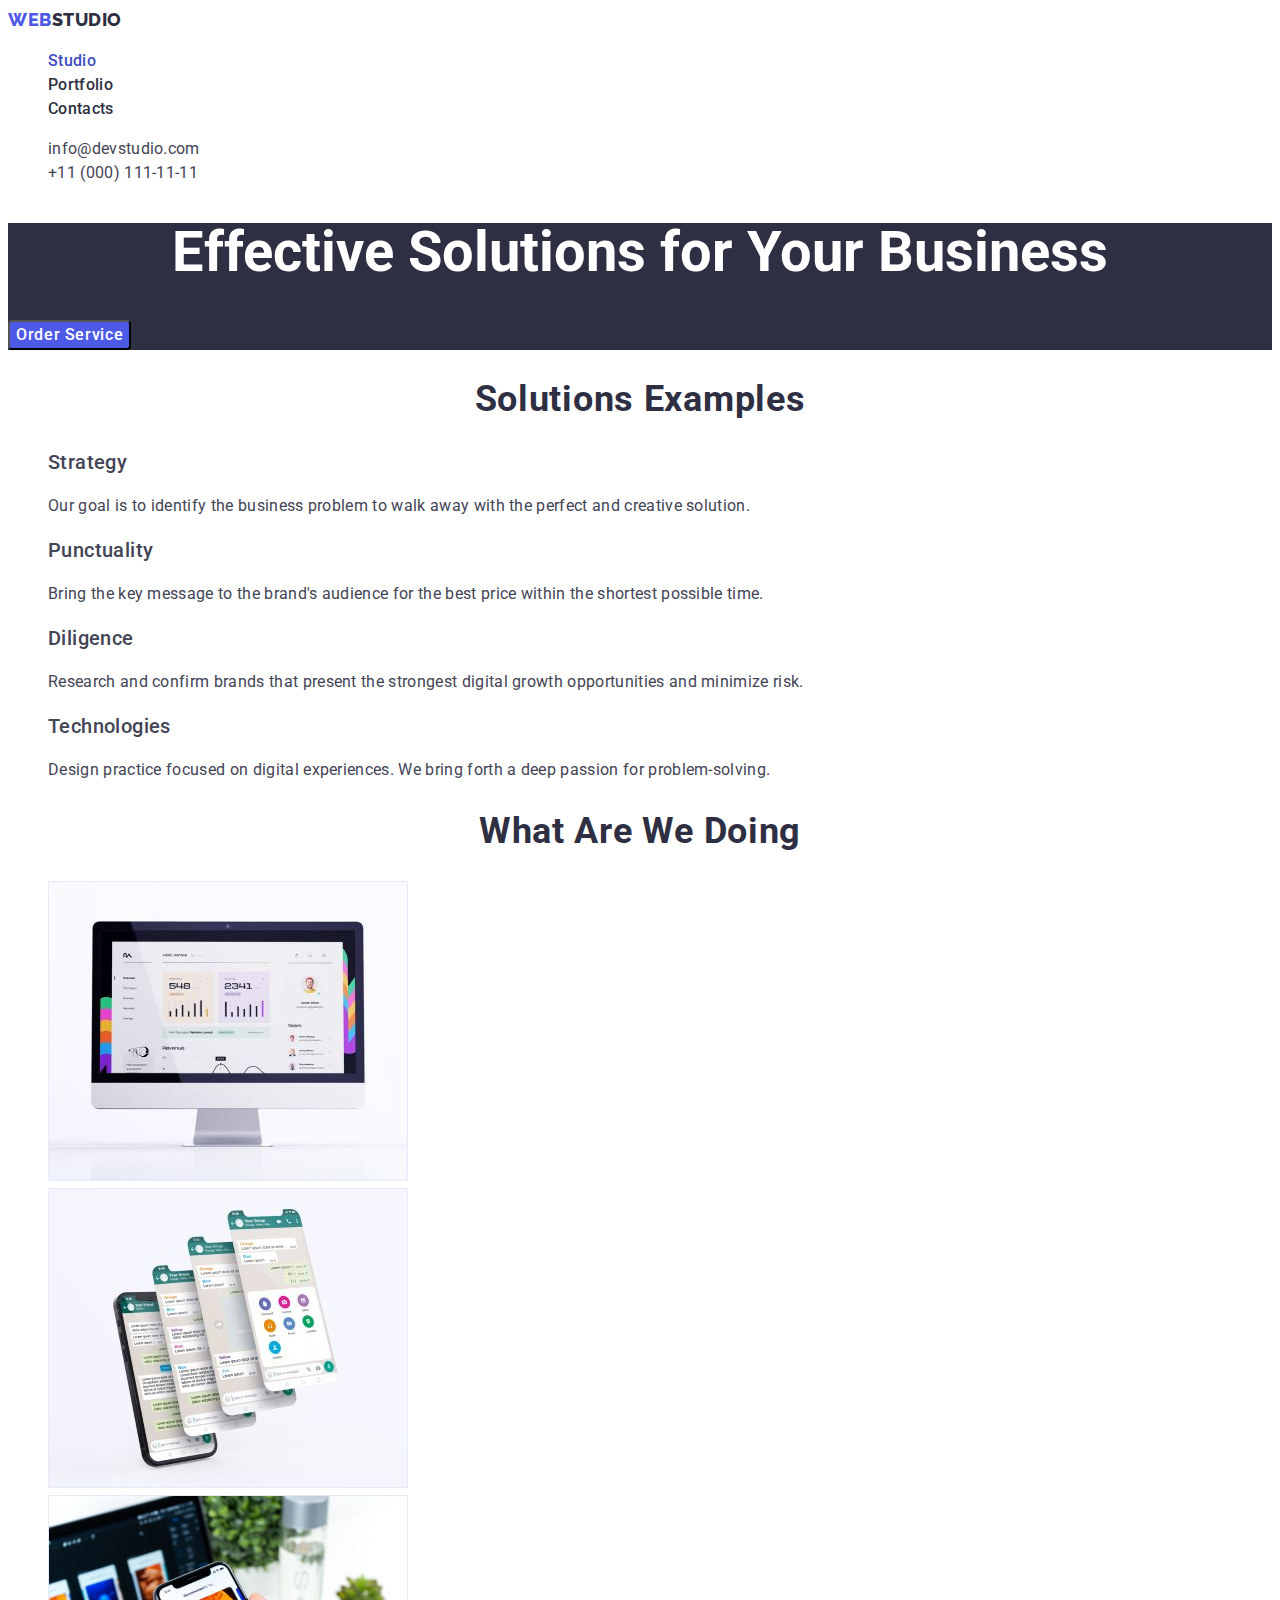
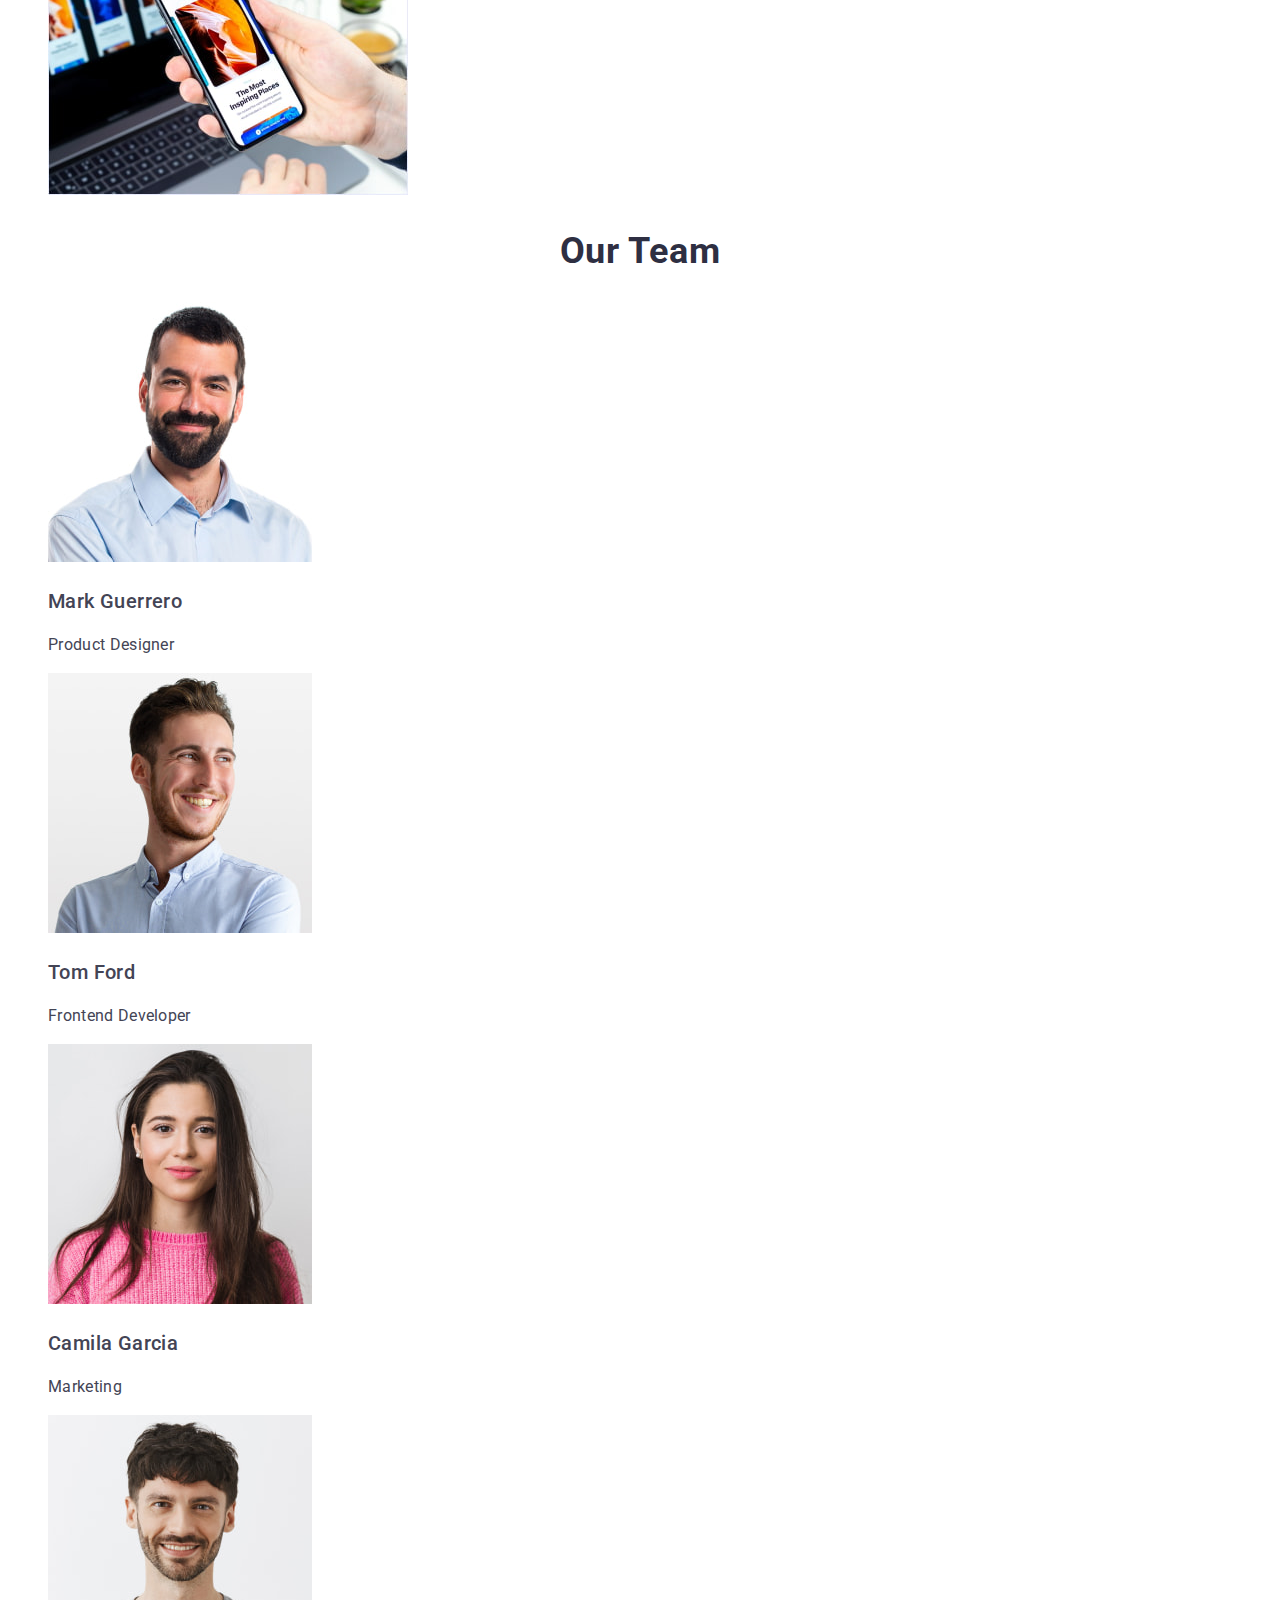
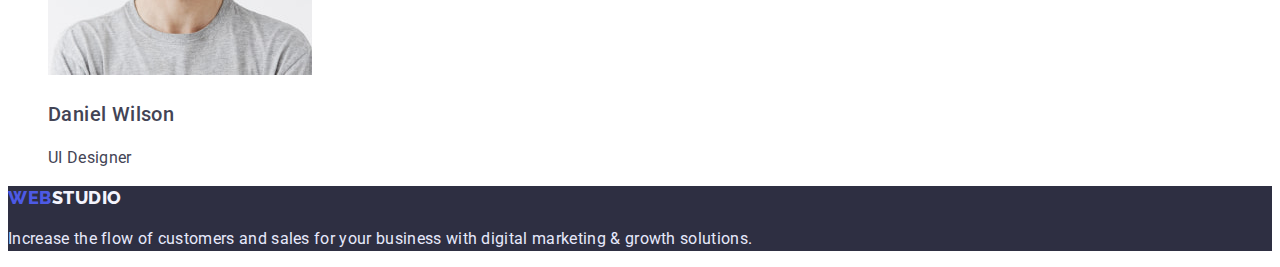
<file: index.html>
<!DOCTYPE html>
<html lang="en">
  <head>
    <meta charset="UTF-8" />
    <meta http-equiv="X-UA-Compatible" content="IE=edge" />
    <meta name="viewport" content="width=device-width, initial-scale=1.0" />
    <title>goit-markup-hw-01</title>
    <link rel="preconnect" href="https://fonts.googleapis.com" />
    <link rel="preconnect" href="https://fonts.gstatic.com" crossorigin />
    <link
      href="https://fonts.googleapis.com/css2?family=Raleway:wght@800&family=Roboto:wght@400;500;700&display=swap"
      rel="stylesheet"
    />
    <link rel="stylesheet" href="./css/styles.css" />
  </head>
  <body>
    <header class="page-header list">
      <nav>
        <a href="./index.html" class="logo link"
          >Web<span class="secondpart-logo link">Studio</span>
        </a>
        <ul class="list">
          <li>
            <a href="./index.html" class="sitenav link current">Studio</a>
          </li>
          <li>
            <a href="./portfolio.html" class="sitenav link">Portfolio</a>
          </li>
          <li><a href="" class="sitenav link">Contacts</a></li>
        </ul>
      </nav>
      <address>
        <ul class="list">
          <li>
            <a href="mailto:info@devstudio.com" class="authnav link"
              >info@devstudio.com</a
            >
          </li>
          <li>
            <a href="tel:+110001111111" class="authnav link"
              >+11 (000) 111-11-11</a
            >
          </li>
        </ul>
      </address>
    </header>
    <main>
      <section class="hero">
        <h1 class="hero-title">Effective Solutions for Your Business</h1>
        <button type="button" class="button-hero">Order Service</button>
      </section>
      <section class="section">
        <h2 class="section-title">Solutions examples</h2>
        <ul class="list">
          <li>
            <h3 class="section-subtitle">Strategy</h3>
            <p class="discriptions">
              Our goal is to identify the business problem to walk away with the
              perfect and creative solution.
            </p>
          </li>
          <li>
            <h3 class="section-subtitle">Punctuality</h3>
            <p class="discriptions">
              Bring the key message to the brand's audience for the best price
              within the shortest possible time.
            </p>
          </li>
          <li>
            <h3 class="section-subtitle">Diligence</h3>
            <p class="discriptions">
              Research and confirm brands that present the strongest digital
              growth opportunities and minimize risk.
            </p>
          </li>
          <li>
            <h3 class="section-subtitle">Technologies</h3>
            <p class="discriptions">
              Design practice focused on digital experiences. We bring forth a
              deep passion for problem-solving.
            </p>
          </li>
        </ul>
      </section>
      <section class="section">
        <h2 class="section-title">What are we doing</h2>
        <ul class="list">
          <li><img src="./images/comp.jpg" alt="computer" width="360" /></li>
          <li>
            <img src="./images/screens.jpg" alt="phone screens" width="360" />
          </li>
          <li>
            <img src="./images/hand.jpg" alt="hand with phone" width="360" />
          </li>
        </ul>
      </section>
      <section class="section">
        <h2 class="section-title">Our Team</h2>
        <ul class="list">
          <li>
            <img
              src="./images/markteam.jpg"
              alt="product designer photo"
              width="264"
            />
            <h3 class="section-subtitle">Mark Guerrero</h3>
            <p class="discriptions">Product Designer</p>
          </li>
          <li>
            <img
              src="./images/tomteam.jpg"
              alt="frontend developer photo"
              width="264"
            />
            <h3 class="section-subtitle">Tom Ford</h3>
            <p class="discriptions">Frontend Developer</p>
          </li>
          <li>
            <img
              src="./images/camillateam.jpg"
              alt="marketing photo"
              width="264"
            />
            <h3 class="section-subtitle">Camila Garcia</h3>
            <p class="discriptions">Marketing</p>
          </li>
          <li>
            <img
              src="./images/danielteam.jpg"
              alt="ul designer photo"
              width="264"
            />
            <h3 class="section-subtitle">Daniel Wilson</h3>
            <p class="discriptions">UI Designer</p>
          </li>
        </ul>
      </section>
    </main>
    <footer class="page-footer">
      <a href="./index.html" class="logo link"
        >Web<span class="light-logo">Studio</span>
      </a>
      <p class="footer-content">
        Increase the flow of customers and sales for your business with digital
        marketing & growth solutions.
      </p>
    </footer>
  </body>
</html>
</file>
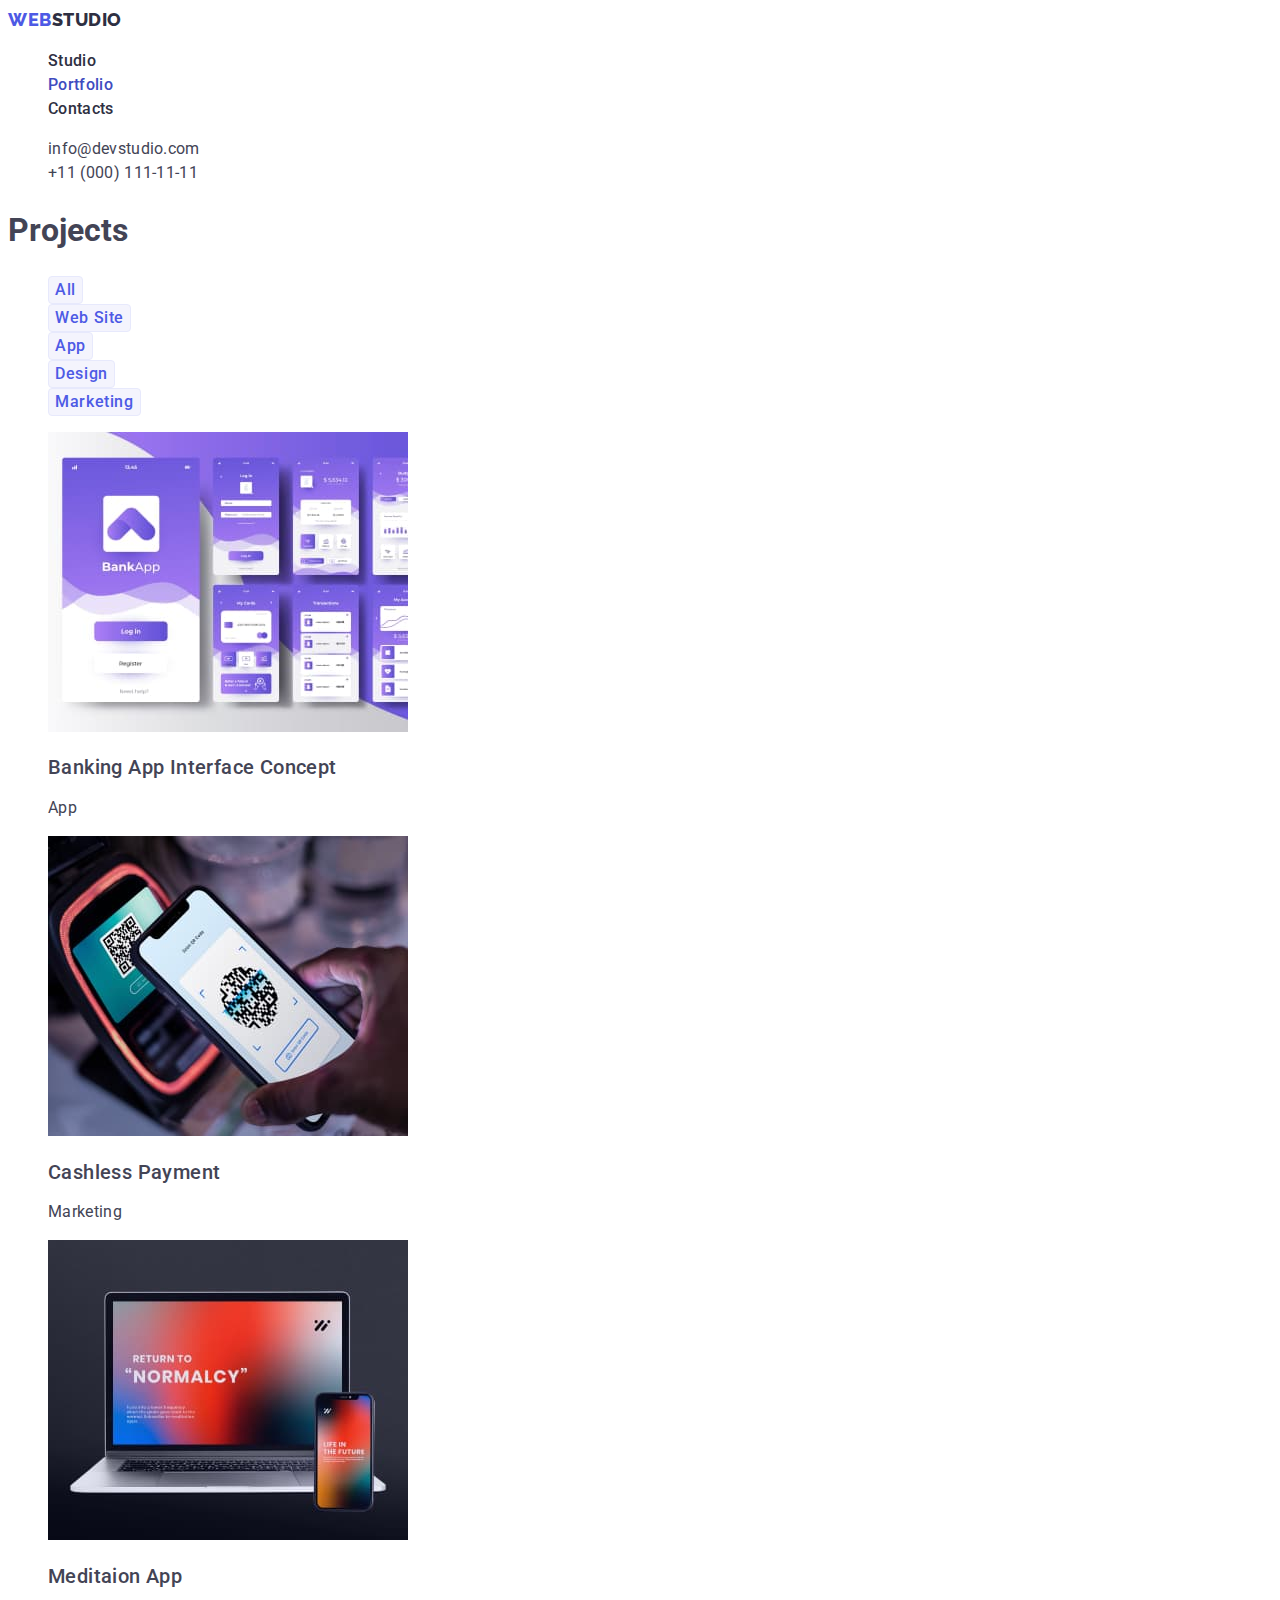
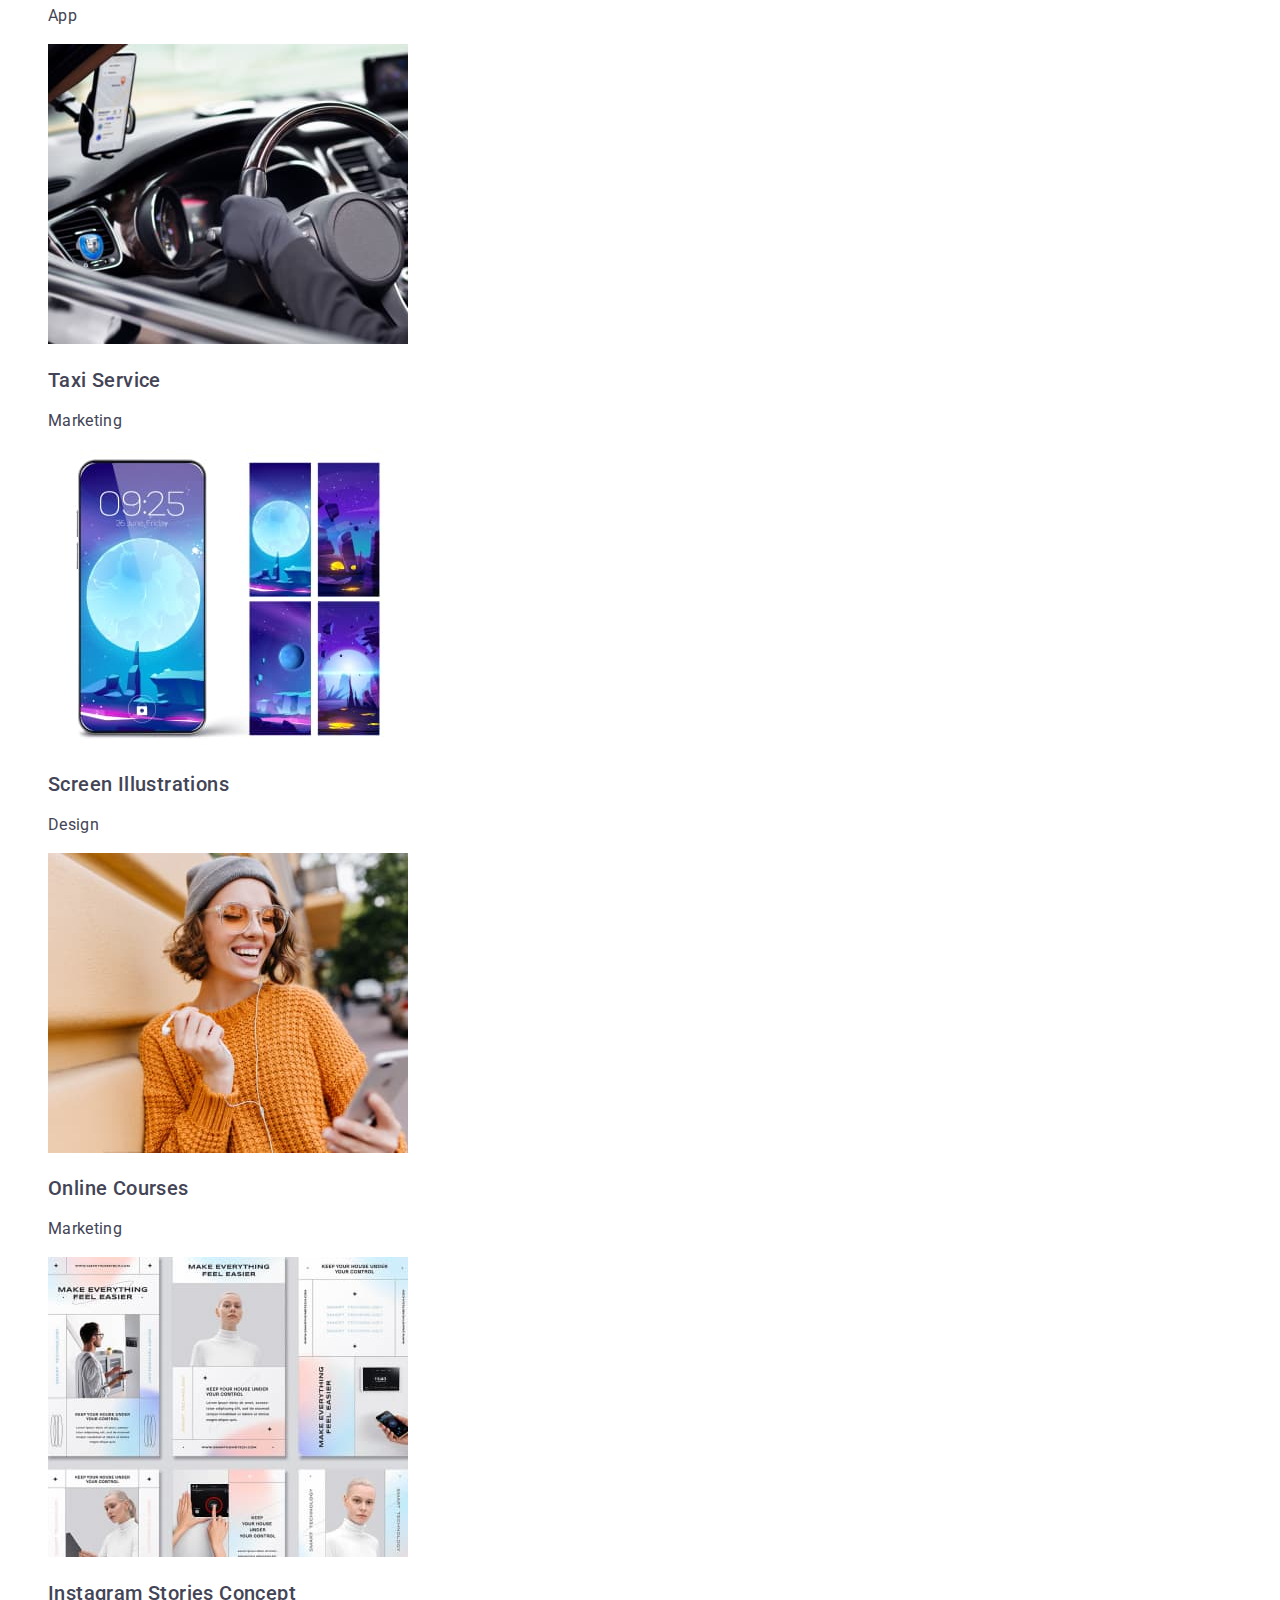
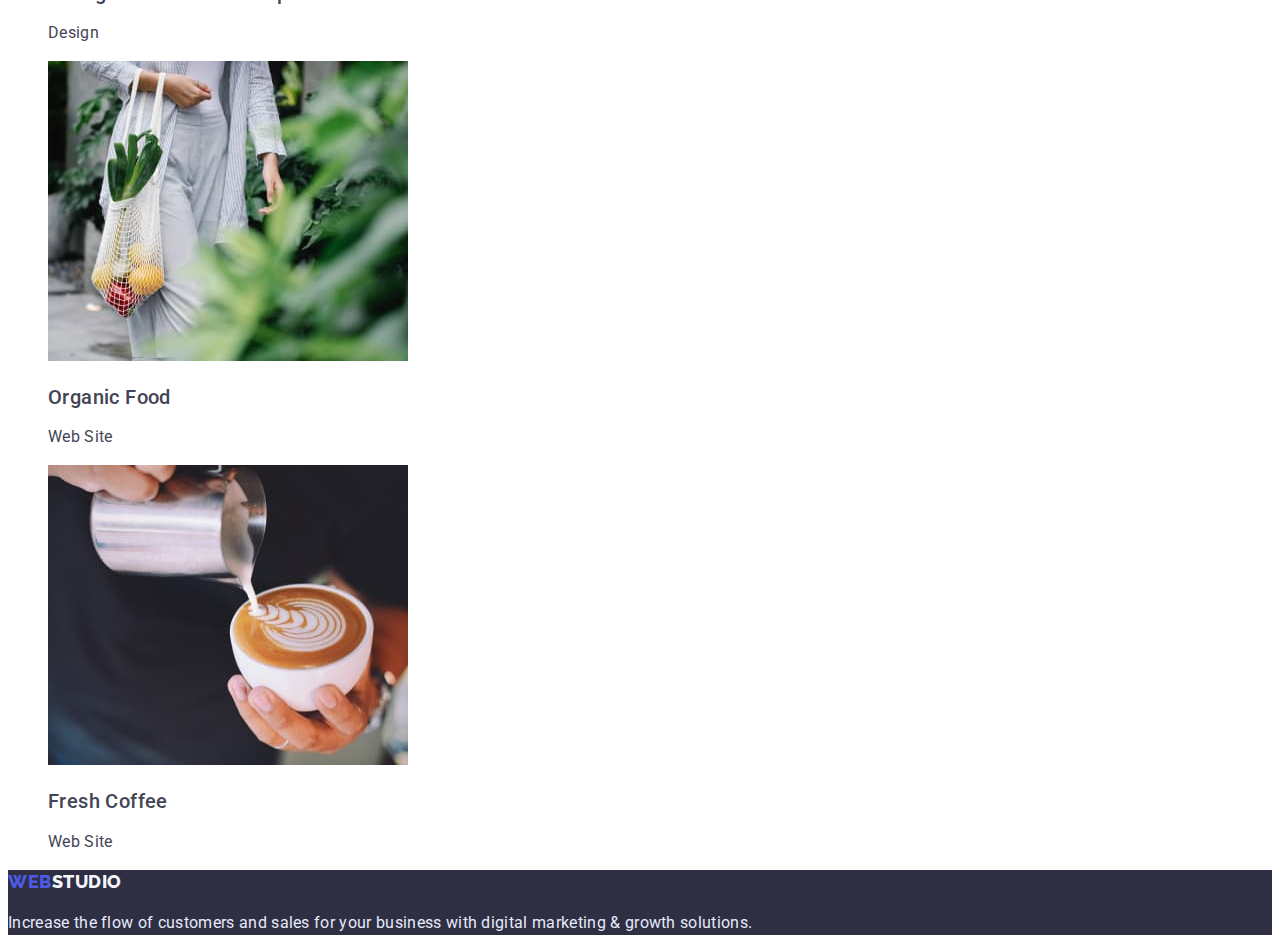
<file: portfolio.html>
<!DOCTYPE html>
<html lang="en">
  <head>
    <meta charset="UTF-8" />
    <meta http-equiv="X-UA-Compatible" content="IE=edge" />
    <meta name="viewport" content="width=device-width, initial-scale=1.0" />
    <title>goit-markup-hw-02</title>
    <link rel="preconnect" href="https://fonts.googleapis.com" />
    <link rel="preconnect" href="https://fonts.gstatic.com" crossorigin />
    <link
      href="https://fonts.googleapis.com/css2?family=Raleway:wght@800&family=Roboto:wght@400;500;700&display=swap"
      rel="stylesheet"
    />
    <link rel="stylesheet" href="./css/styles.css" />
  </head>
  <body>
    <header class="page-header">
      <nav>
        <a href="./index.html" class="logo link"
          >Web<span class="secondpart-logo">Studio</span>
        </a>
        <ul class="list">
          <li><a href="./index.html" class="sitenav link">Studio</a></li>
          <li>
            <a href="./portfolio.html" class="sitenav link current"
              >Portfolio</a
            >
          </li>
          <li><a href="" class="sitenav link">Contacts</a></li>
        </ul>
      </nav>
      <address>
        <ul class="list">
          <li>
            <a href="mailto:info@devstudio.com" class="authnav link"
              >info@devstudio.com</a
            >
          </li>
          <li>
            <a href="tel:+110001111111" class="authnav link"
              >+11 (000) 111-11-11</a
            >
          </li>
        </ul>
      </address>
    </header>
    <main>
      <section class="section">
        <h1>Projects</h1>
        <ul class="list">
          <li><button type="button" class="button-projects">All</button></li>
          <li>
            <button type="button" class="button-projects">Web Site</button>
          </li>
          <li><button type="button" class="button-projects">App</button></li>
          <li><button type="button" class="button-projects">Design</button></li>
          <li>
            <button type="button" class="button-projects">Marketing</button>
          </li>
        </ul>

        <ul class="list">
          <li>
            <img
              src="./images/bankingapp.jpg"
              alt="banking app interface concept photo"
              width="360"
              height="300"
            />
            <h2 class="section-subtitle">Banking App Interface Concept</h2>
            <p class="discriptions">App</p>
          </li>

          <li>
            <img
              src="./images/cashlesspayment.jpg"
              alt="cashless payment photo"
              width="360"
              height="300"
            />
            <h2 class="section-subtitle">Cashless Payment</h2>
            <p class="discriptions">Marketing</p>
          </li>

          <li>
            <img
              src="./images/maditationapp.jpg"
              alt="meditaion app photo"
              width="360"
              height="300"
            />
            <h2 class="section-subtitle">Meditaion App</h2>
            <p class="discriptions">App</p>
          </li>

          <li>
            <img
              src="./images/taxiservice.jpg"
              alt="taxi service photo"
              width="360"
              height="300"
            />
            <h2 class="section-subtitle">Taxi Service</h2>
            <p class="discriptions">Marketing</p>
          </li>

          <li>
            <img
              src="./images/screenillustrations.jpg"
              alt="screen illustrations"
              width="360"
              height="300"
            />
            <h2 class="section-subtitle">Screen Illustrations</h2>
            <p class="discriptions">Design</p>
          </li>

          <li>
            <img
              src="./images/onlincourses.jpg"
              alt="online courses photo"
              width="360"
              height="300"
            />
            <h2 class="section-subtitle">Online Courses</h2>
            <p class="discriptions">Marketing</p>
          </li>

          <li>
            <img
              src="./images/instagramstoriesconcept.jpg"
              alt="instagram stories concept photo"
              width="360"
              height="300"
            />
            <h2 class="section-subtitle">Instagram Stories Concept</h2>
            <p class="discriptions">Design</p>
          </li>

          <li>
            <img
              src="./images/organicfood.jpg"
              alt="organic food photo"
              width="360"
              height="300"
            />
            <h2 class="section-subtitle">Organic Food</h2>
            <p class="discriptions">Web Site</p>
          </li>

          <li>
            <img
              src="./images/freshcoffe.jpg"
              alt="fresh coffee photo"
              width="360"
              height="300"
            />
            <h2 class="section-subtitle">Fresh Coffee</h2>
            <p class="discriptions">Web Site</p>
          </li>
        </ul>
      </section>
    </main>

    <footer class="page-footer">
      <a href="./index.html" class="logo link"
        >Web<span class="light-logo">Studio</span>
      </a>
      <p class="footer-content">
        Increase the flow of customers and sales for your business with digital
        marketing & growth solutions.
      </p>
    </footer>
  </body>
</html>
</file>
<file: css/styles.css>
:root {
   --primary-text-color: #434455;
   --section-title-color: #2E2F42;
   --accent-color: #4D5AE5;
   --primary-white-color:#fff;
   --footer-text-color: #E7E9FC;
   --light-logo-color: #F4F4FD;
   --button-nav-color: #404BBF;
}

body {
   background-color: var(--primary-white-color);
   color: var(--primary-text-color); 
   font-size: 16px;
   line-height: 1.5;
   font-family: 'Roboto', sans-serif;
}
.list {   
   list-style: none;
}

.link {
   text-decoration: none;
}
/* Heder */
.logo {
   color: var(--accent-color);
   font-family: 'Raleway';
   font-weight: 800;
   font-size: 18px;
   line-height: 1.33;
   letter-spacing: 0.03em;
   text-transform: uppercase;
}
.secondpart-logo {
   color: var(--section-title-color);
}
.light-logo {
   color: var(--light-logo-color);
   font-family: 'Raleway';
   font-weight: 800;
   font-size: 18px;
   line-height: 1.17;
   letter-spacing: 0.03em;
   text-transform: uppercase;
}

.sitenav {
    color: var(--section-title-color);
    font-weight: 500;
    letter-spacing: 0.02em;
}
.sitenav:hover, 
.sitenav:focus {
   color: var(--accent-color);
}
.sitenav.current {
   color: var(--button-nav-color);
}

.authnav {
   color: var(--primary-text-color);
   font-style: normal;
   letter-spacing: 0.02em;
}

.authnav:hover,
.authnav:focus {
   color: var(--accent-color);
}


/* Hero */
.hero {
   background-color: var(--section-title-color);
}

.hero-title {
   color:var(--primary-white-color);
   font-size: 56px;
   line-height: 1.07;
   text-align: center;
   
      
}
.section-title {
   color: var(--section-title-color);
   font-size: 36px;
   line-height: 1.11;
    text-align: center;
    text-transform: capitalize;
   letter-spacing: 0.02em;
}
.section-subtitle {
   font-weight: 500;
   font-size: 20px;
   line-height: 1.2;
   letter-spacing: 0.02em;
}

/* button */
.button-projects {
   font-family: 'Roboto', sans-serif;
   font-weight: 500;
   font-size: 16px;
   line-height: 1.5;
   letter-spacing: 0.04em;
   color: var(--accent-color);
   background-color: var(--light-logo-color);
   border: 1px solid #E7E9FC;
   border-radius: 4px;
   cursor: pointer;
}

.button-projects:hover {
   color: var(--primary-white-color);
   background-color: var(--button-nav-color);
}


.button-hero {
   color: var(--primary-white-color);
   background-color: var(--accent-color); 
   font-family: 'Roboto', sans-serif;
   font-weight: 500;
   font-size: 16px;
   line-height: 1.5;
   letter-spacing: 0.04em;
   border-radius: 4px;
   cursor: pointer;
}

.button-hero:hover,
.button-hero:focus {
   background-color: var(--button-nav-color);
}

.discriptions {
      color: var(--primary-text-color);
      letter-spacing: 0.02em;
}


/* footer */
.page-footer {
   background-color: var(--section-title-color);
}

.footer-content {
   color: var(--footer-text-color);
   letter-spacing: 0.02em
}
</file>
